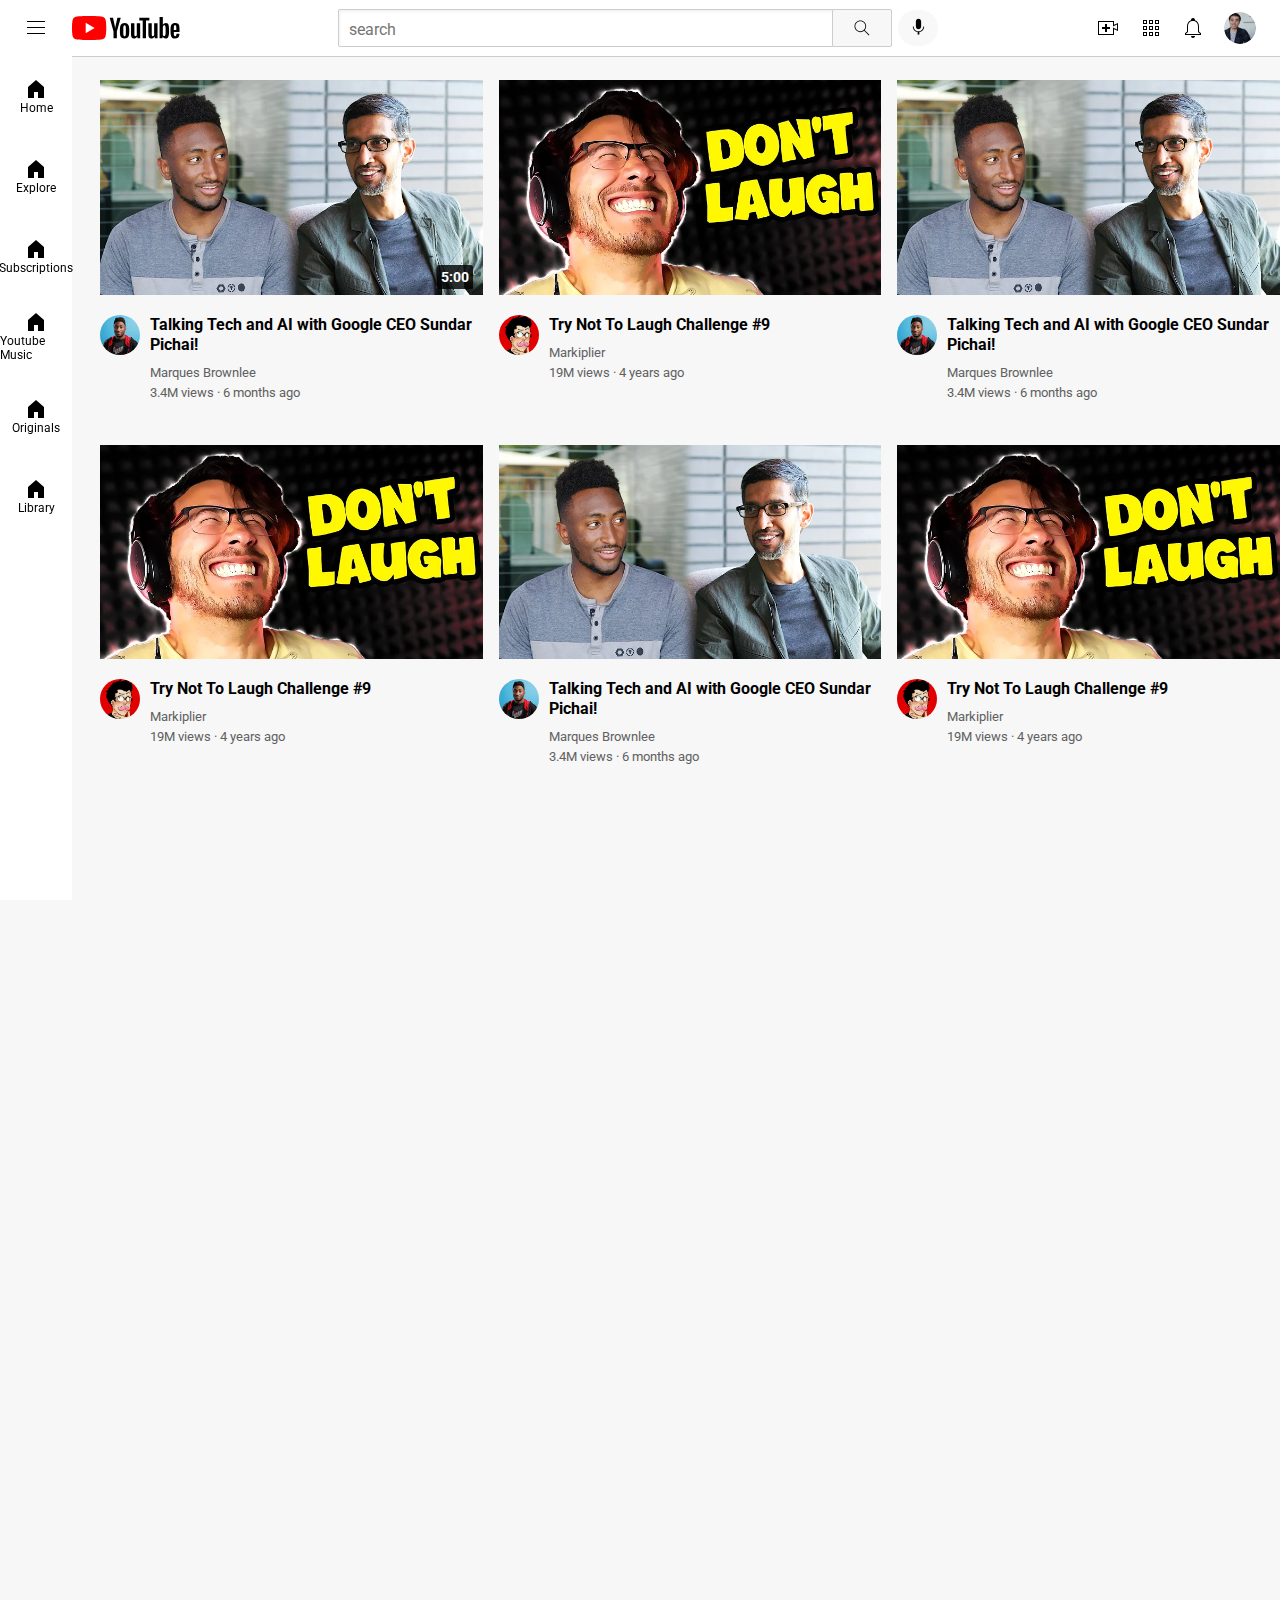
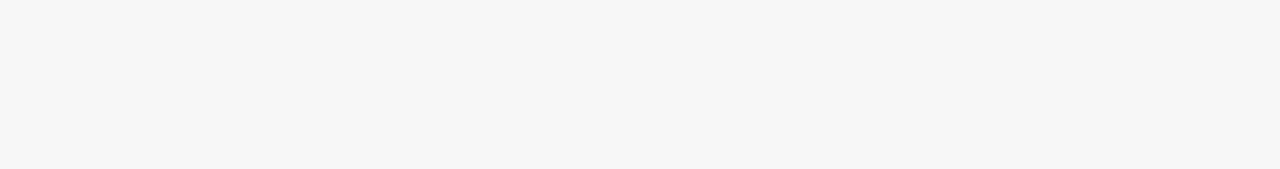
<file: index.html>
<!DOCTYPE html>
<html lang="en">
    <head>
        <meta charset="UTF-8">
        <meta http-equiv="X-UA-Compatible" content="IE=edge">
        <meta name="viewport" content="width=device-width, initial-scale=1.0">
        <title>Document</title>

        <link rel="stylesheet" href="Styles/youtube.css">
    </head>
    <body>
        <div class="header">
            <div class="left-header">
                <img class="hamburger-icon" src="Fonts_Icon/hamburger-menu.svg">
                <img class="youtube-logo" src="Fonts_Icon/youtube-logo.svg" alt="youtube-logo">
            </div>
            <div class="middle-header">
                <input class="searchBar" type="text" placeholder="search">
                <button class="search-button">
                    <img src="Fonts_Icon/search.svg">
                    <div class="tooltip">Search</div>
                </button>
                <button class="search-audio"><img src="Fonts_Icon/voice-search-icon.svg">
                    <div class="tooltip">Search by Audio</div>
                </button>
            </div>
            <div class="right-header">
                <img class="upload-icon" src="Fonts_Icon/upload.svg" alt="">
                <img class="apps-icon" src="Fonts_Icon/youtube-apps.svg" alt="">
                <img class="noti-icon" src="Fonts_Icon/notifications.svg" alt="">
                <img class="channel-icon" src="thumbnails/my-channel.jpeg" alt="">
            </div>
        </div>
        <div class="aside">
            <div class="menu home">
                <img class="" src="Fonts_Icon/home.svg">
                <p>Home</p>
            </div>
            <div class="menu explore">
                <img class="" src="Fonts_Icon/home.svg">
                <p>Explore</p>
            </div>
            <div class="menu subscriptions">
                <img class="" src="Fonts_Icon/home.svg">
                <p>Subscriptions</p>
            </div>
            <div class="menu youtubeMusic">
                <img class="" src="Fonts_Icon/home.svg">
                <div>Youtube Music</div>
            </div>
            <div class="menu originals">
                <img class="" src="Fonts_Icon/home.svg">
                <p>Originals</p>
            </div>
            <div class="menu library">
                <img class="" src="Fonts_Icon/home.svg">
                <p>Library</p>
            </div>
        </div>
        <div class="main">
            <div class="mainWrap">
                <div class="videoPreview">
                    <div class="thumbnailBox">
                        <img class="thumbnail" src="thumbnails/thumbnail-1.webp">
                        <div class="videoTime">
                            5:00
                        </div>
                    </div>
                    <div class="video-infoBox">
                        <div class="">
                            <img class="profile-pic" src="thumbnails/channel-1.jpeg">
                        </div>
                        <div class="">
                            <p class="videoTitle">Talking Tech and AI with Google CEO Sundar Pichai!</p>
                            <p class="video-author">Marques Brownlee</p>
                            <p class="video-info">3.4M views &#183; 6 months ago</p>
                        </div>
                    </div>
                </div>
                <div class="videoPreview">
                    <div class="thumbnailBox">
                        <img class="thumbnail" src="thumbnails/thumbnail-2.webp">
                    </div>
                    <div class="video-infoBox">
                        <div class="">
                            <img class="profile-pic" src="thumbnails/channel-2.jpeg">
                        </div>
                        <div class="">
                            <p class="videoTitle">Try Not To Laugh Challenge &#35;9</p>
                            <p class="video-author">Markiplier</p>
                            <p class="video-info">19M views &#183; 4 years ago</p>
                        </div>
                    </div>
                </div>
                <div class="videoPreview">
                    <div class="thumbnailBox">
                        <img class="thumbnail" src="thumbnails/thumbnail-1.webp">
                    </div>
                    <div class="video-infoBox">
                        <div class="">
                            <img class="profile-pic" src="thumbnails/channel-1.jpeg">
                        </div>
                        <div class="">
                            <p class="videoTitle">Talking Tech and AI with Google CEO Sundar Pichai!</p>
                            <p class="video-author">Marques Brownlee</p>
                            <p class="video-info">3.4M views &#183; 6 months ago</p>
                        </div>
                    </div>
                </div>
                <div class="videoPreview">
                    <div class="thumbnailBox">
                        <img class="thumbnail" src="thumbnails/thumbnail-2.webp">
                    </div>
                    <div class="video-infoBox">
                        <div class="">
                            <img class="profile-pic" src="thumbnails/channel-2.jpeg">
                        </div>
                        <div class="">
                            <p class="videoTitle">Try Not To Laugh Challenge &#35;9</p>
                            <p class="video-author">Markiplier</p>
                            <p class="video-info">19M views &#183; 4 years ago</p>
                        </div>
                    </div>
                </div>
                <div class="videoPreview">
                    <div class="thumbnailBox">
                        <img class="thumbnail" src="thumbnails/thumbnail-1.webp">
                    </div>
                    <div class="video-infoBox">
                        <div class="">
                            <img class="profile-pic" src="thumbnails/channel-1.jpeg">
                        </div>
                        <div class="">
                            <p class="videoTitle">Talking Tech and AI with Google CEO Sundar Pichai!</p>
                            <p class="video-author">Marques Brownlee</p>
                            <p class="video-info">3.4M views &#183; 6 months ago</p>
                        </div>
                    </div>
                </div>
                <div class="videoPreview">
                    <div class="thumbnailBox">
                        <img class="thumbnail" src="thumbnails/thumbnail-2.webp">
                    </div>
                    <div class="video-infoBox">
                        <div class="">
                            <img class="profile-pic" src="thumbnails/channel-2.jpeg">
                        </div>
                        <div class="">
                            <p class="videoTitle">Try Not To Laugh Challenge &#35;9</p>
                            <p class="video-author">Markiplier</p>
                            <p class="video-info">19M views &#183; 4 years ago</p>
                        </div>
                    </div>
                </div>
            </div>
        </div>
    </body>
</html>
</file>
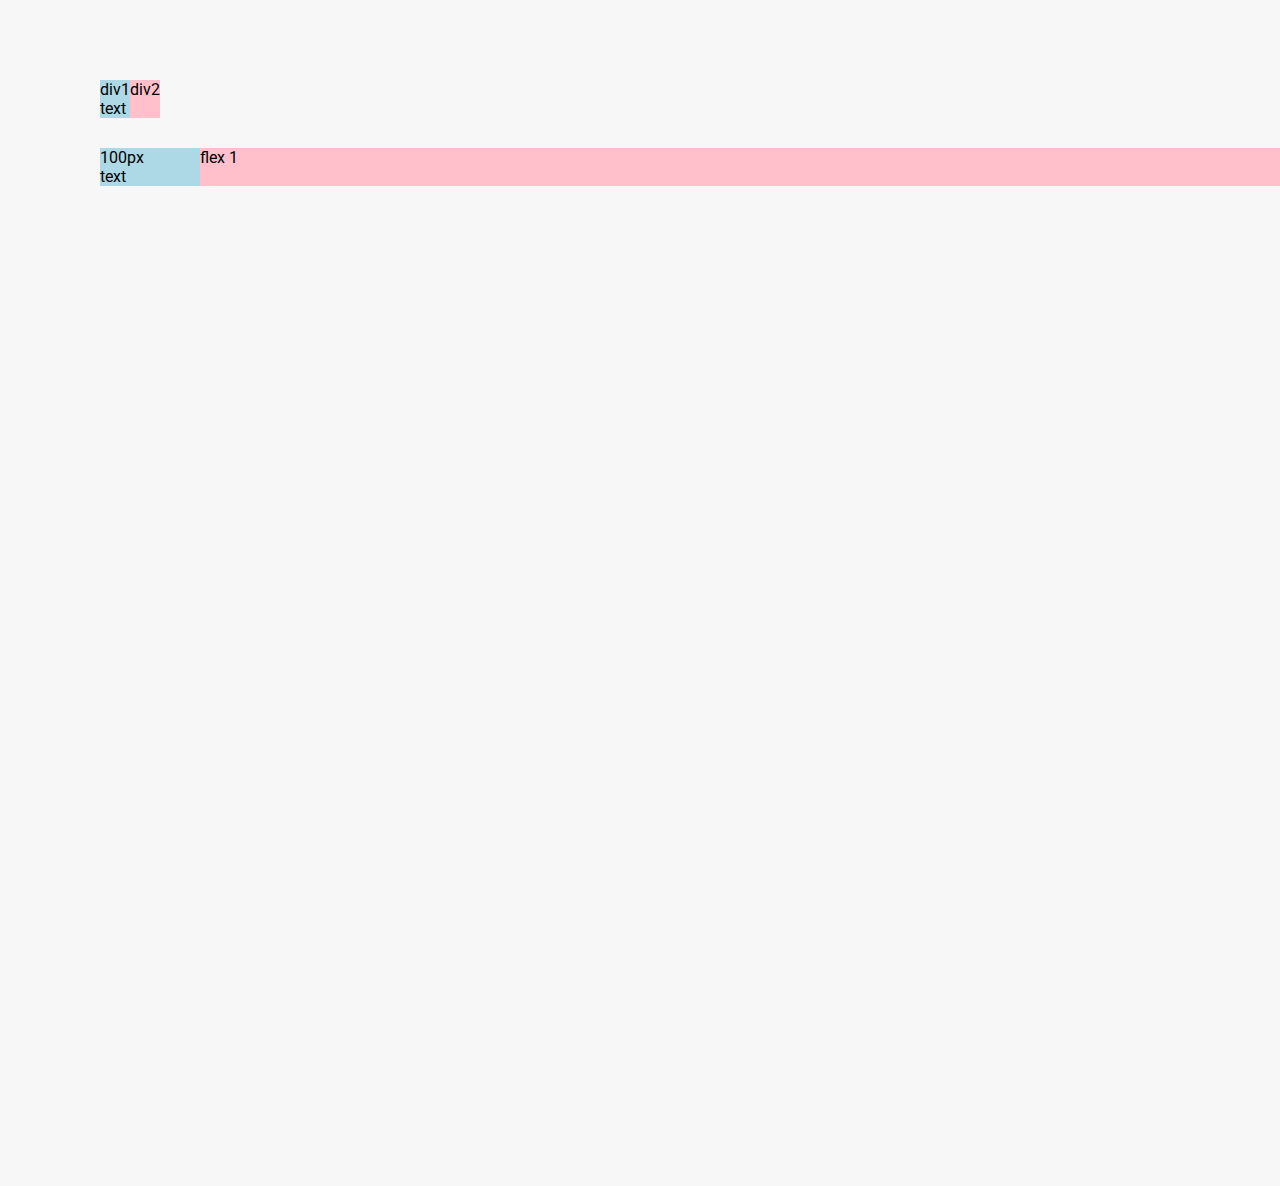
<file: grid_flexbox.html>
<!DOCTYPE html>
<html lang="en">
<head>
    <meta charset="UTF-8">
    <meta http-equiv="X-UA-Compatible" content="IE=edge">
    <meta name="viewport" content="width=device-width, initial-scale=1.0">
    <title>grid & flexbox</title>

    <link rel="stylesheet" href="Styles/youtube.css">
</head>
<body>
    <div style="display:flex; flex-direction:row;">
        <div style="background-color:lightblue;">div1 <p>text</p></div>
        <div style="background-color:pink;">div2</div>
    </div>
    <div style="display:flex; flex-direction:row; margin-top:30px;">
        <div style="width:100px; background-color:lightblue;">100px <p>text</p></div>
        <div style="flex:1; background-color:pink;">flex 1</div>
    </div>
</body>
</html>
</file>
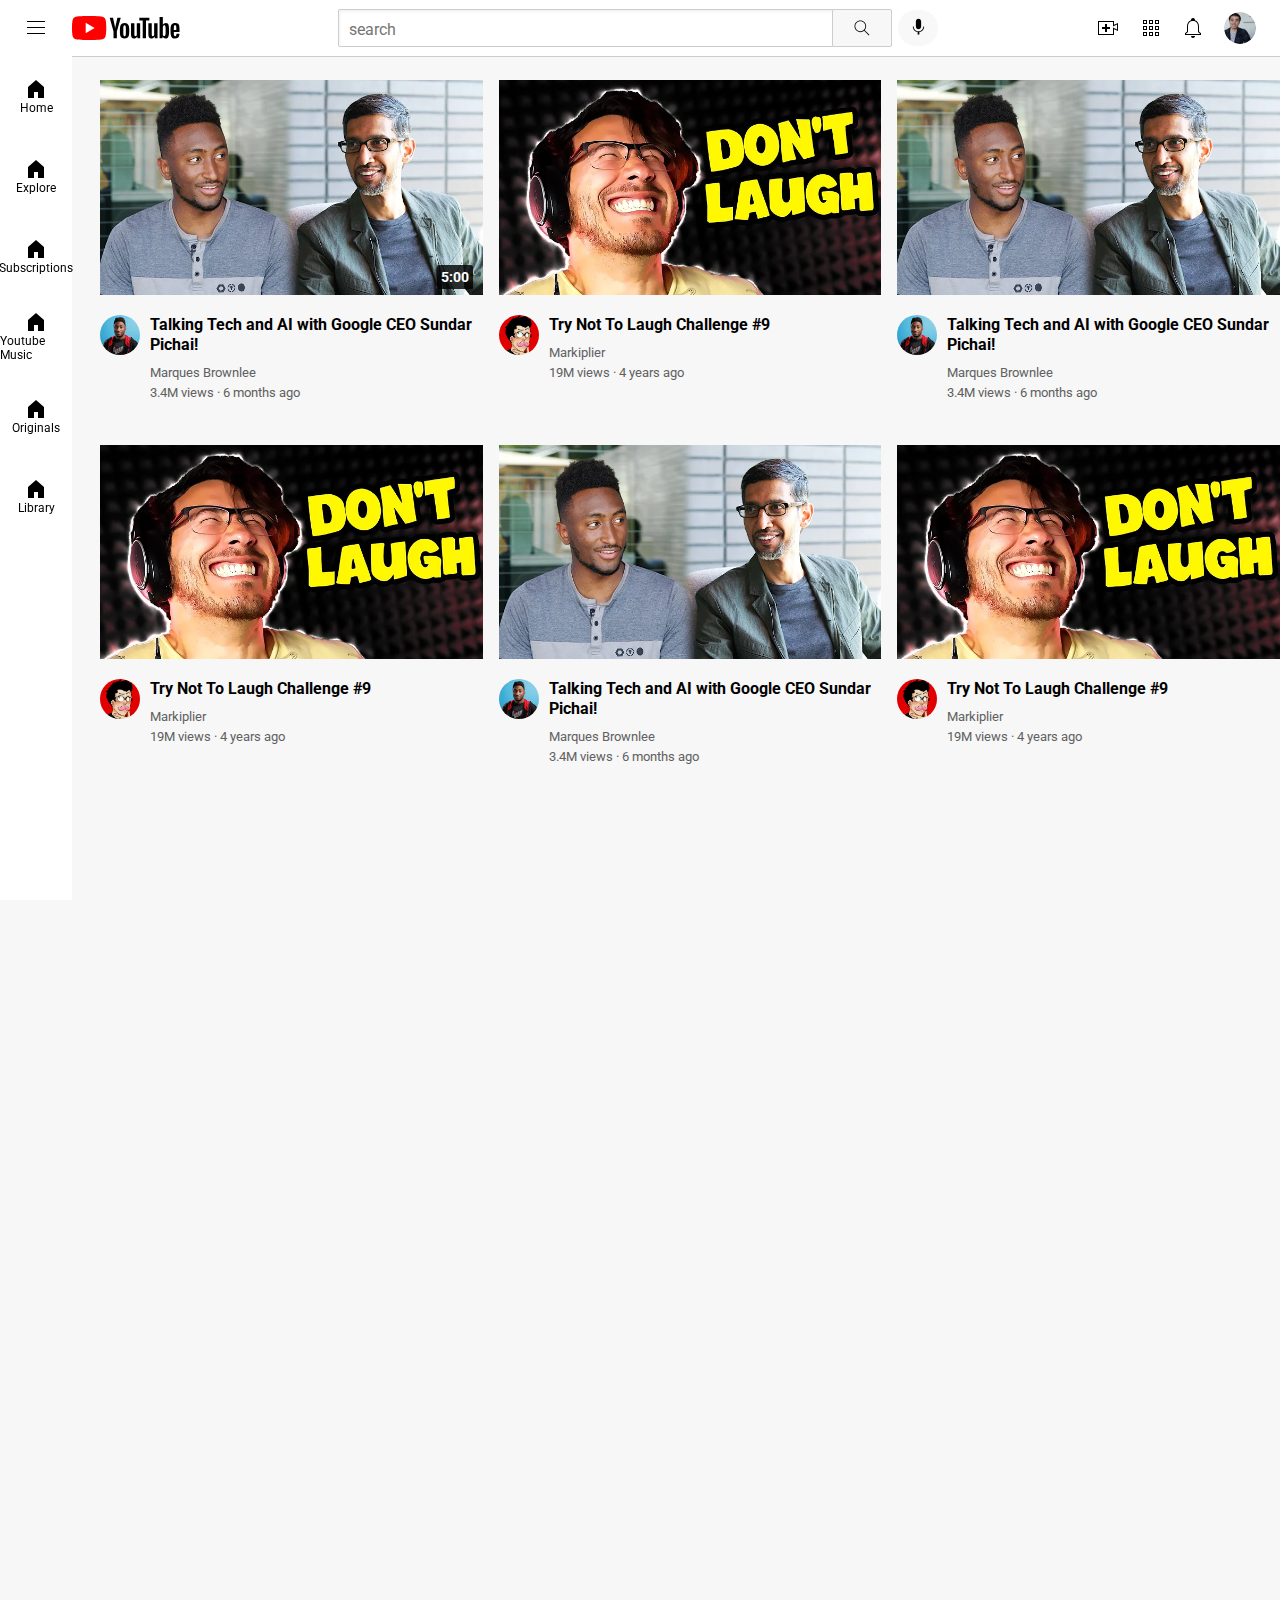
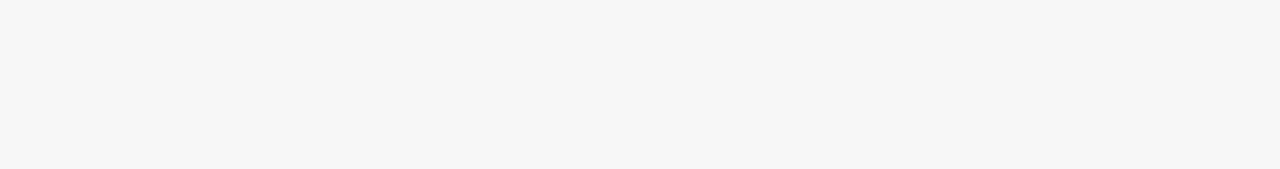
<file: youtube.html>
<!DOCTYPE html>
<html lang="en">
    <head>
        <meta charset="UTF-8">
        <meta http-equiv="X-UA-Compatible" content="IE=edge">
        <meta name="viewport" content="width=device-width, initial-scale=1.0">
        <title>Document</title>

        <link rel="stylesheet" href="Styles/youtube.css">
    </head>
    <body>
        <div class="header">
            <div class="left-header">
                <img class="hamburger-icon" src="Fonts_Icon/hamburger-menu.svg">
                <img class="youtube-logo" src="Fonts_Icon/youtube-logo.svg" alt="youtube-logo">
            </div>
            <div class="middle-header">
                <input class="searchBar" type="text" placeholder="search">
                <button class="search-button">
                    <img src="Fonts_Icon/search.svg">
                    <div class="tooltip">Search</div>
                </button>
                <button class="search-audio"><img src="Fonts_Icon/voice-search-icon.svg">
                    <div class="tooltip">Search by Audio</div>
                </button>
            </div>
            <div class="right-header">
                <img class="upload-icon" src="Fonts_Icon/upload.svg" alt="">
                <img class="apps-icon" src="Fonts_Icon/youtube-apps.svg" alt="">
                <img class="noti-icon" src="Fonts_Icon/notifications.svg" alt="">
                <img class="channel-icon" src="thumbnails/my-channel.jpeg" alt="">
            </div>
        </div>
        <div class="aside">
            <div class="menu home">
                <img class="" src="Fonts_Icon/home.svg">
                <p>Home</p>
            </div>
            <div class="menu explore">
                <img class="" src="Fonts_Icon/home.svg">
                <p>Explore</p>
            </div>
            <div class="menu subscriptions">
                <img class="" src="Fonts_Icon/home.svg">
                <p>Subscriptions</p>
            </div>
            <div class="menu youtubeMusic">
                <img class="" src="Fonts_Icon/home.svg">
                <div>Youtube Music</div>
            </div>
            <div class="menu originals">
                <img class="" src="Fonts_Icon/home.svg">
                <p>Originals</p>
            </div>
            <div class="menu library">
                <img class="" src="Fonts_Icon/home.svg">
                <p>Library</p>
            </div>
        </div>
        <div class="main">
            <div class="mainWrap">
                <div class="videoPreview">
                    <div class="thumbnailBox">
                        <img class="thumbnail" src="thumbnails/thumbnail-1.webp">
                        <div class="videoTime">
                            5:00
                        </div>
                    </div>
                    <div class="video-infoBox">
                        <div class="">
                            <img class="profile-pic" src="thumbnails/channel-1.jpeg">
                        </div>
                        <div class="">
                            <p class="videoTitle">Talking Tech and AI with Google CEO Sundar Pichai!</p>
                            <p class="video-author">Marques Brownlee</p>
                            <p class="video-info">3.4M views &#183; 6 months ago</p>
                        </div>
                    </div>
                </div>
                <div class="videoPreview">
                    <div class="thumbnailBox">
                        <img class="thumbnail" src="thumbnails/thumbnail-2.webp">
                    </div>
                    <div class="video-infoBox">
                        <div class="">
                            <img class="profile-pic" src="thumbnails/channel-2.jpeg">
                        </div>
                        <div class="">
                            <p class="videoTitle">Try Not To Laugh Challenge &#35;9</p>
                            <p class="video-author">Markiplier</p>
                            <p class="video-info">19M views &#183; 4 years ago</p>
                        </div>
                    </div>
                </div>
                <div class="videoPreview">
                    <div class="thumbnailBox">
                        <img class="thumbnail" src="thumbnails/thumbnail-1.webp">
                    </div>
                    <div class="video-infoBox">
                        <div class="">
                            <img class="profile-pic" src="thumbnails/channel-1.jpeg">
                        </div>
                        <div class="">
                            <p class="videoTitle">Talking Tech and AI with Google CEO Sundar Pichai!</p>
                            <p class="video-author">Marques Brownlee</p>
                            <p class="video-info">3.4M views &#183; 6 months ago</p>
                        </div>
                    </div>
                </div>
                <div class="videoPreview">
                    <div class="thumbnailBox">
                        <img class="thumbnail" src="thumbnails/thumbnail-2.webp">
                    </div>
                    <div class="video-infoBox">
                        <div class="">
                            <img class="profile-pic" src="thumbnails/channel-2.jpeg">
                        </div>
                        <div class="">
                            <p class="videoTitle">Try Not To Laugh Challenge &#35;9</p>
                            <p class="video-author">Markiplier</p>
                            <p class="video-info">19M views &#183; 4 years ago</p>
                        </div>
                    </div>
                </div>
                <div class="videoPreview">
                    <div class="thumbnailBox">
                        <img class="thumbnail" src="thumbnails/thumbnail-1.webp">
                    </div>
                    <div class="video-infoBox">
                        <div class="">
                            <img class="profile-pic" src="thumbnails/channel-1.jpeg">
                        </div>
                        <div class="">
                            <p class="videoTitle">Talking Tech and AI with Google CEO Sundar Pichai!</p>
                            <p class="video-author">Marques Brownlee</p>
                            <p class="video-info">3.4M views &#183; 6 months ago</p>
                        </div>
                    </div>
                </div>
                <div class="videoPreview">
                    <div class="thumbnailBox">
                        <img class="thumbnail" src="thumbnails/thumbnail-2.webp">
                    </div>
                    <div class="video-infoBox">
                        <div class="">
                            <img class="profile-pic" src="thumbnails/channel-2.jpeg">
                        </div>
                        <div class="">
                            <p class="videoTitle">Try Not To Laugh Challenge &#35;9</p>
                            <p class="video-author">Markiplier</p>
                            <p class="video-info">19M views &#183; 4 years ago</p>
                        </div>
                    </div>
                </div>
            </div>
        </div>
    </body>
</html>
</file>
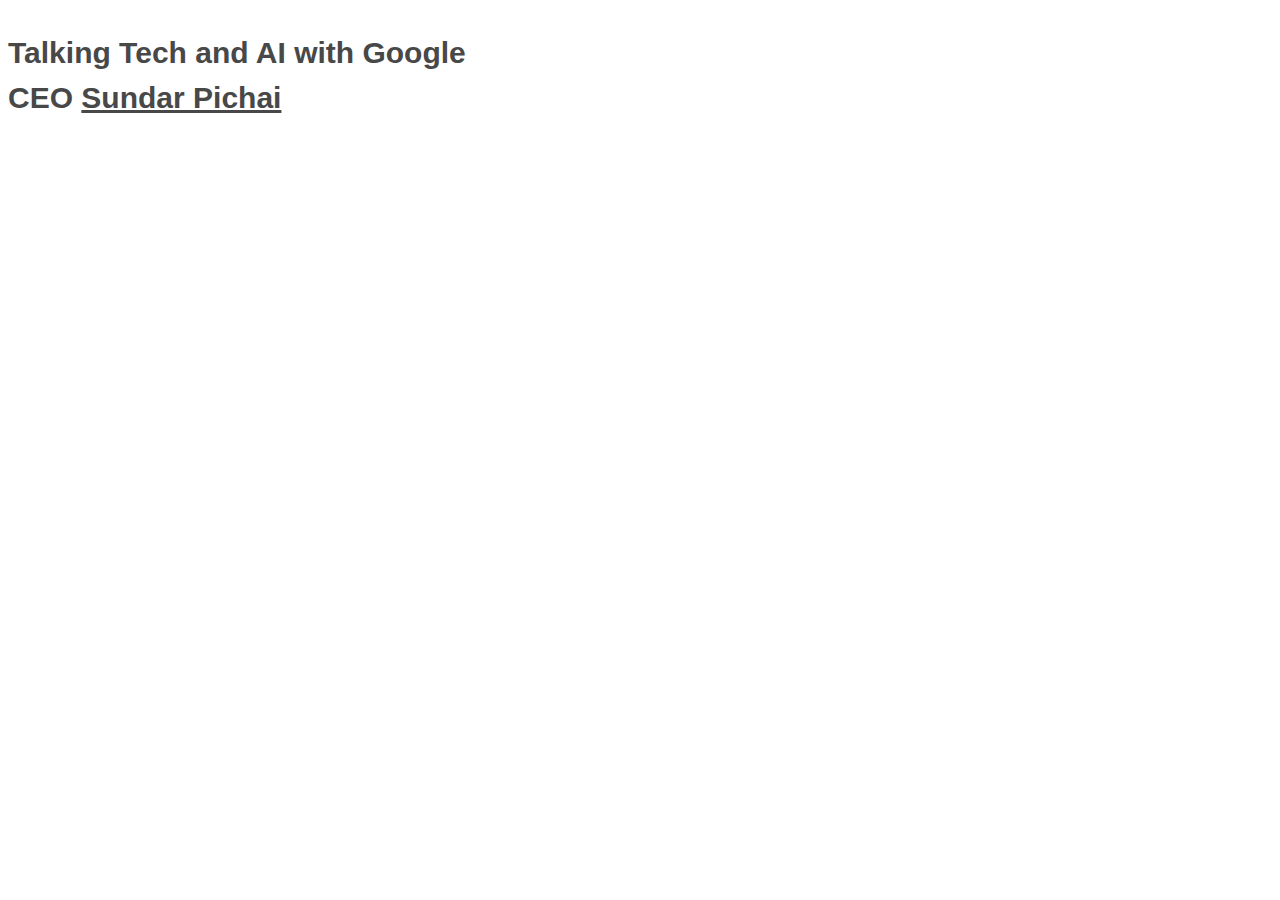
<file: intro HTML/text.html>
<!DOCTYPE html>
<html lang="en">
<head>
    <meta charset="UTF-8">
    <meta http-equiv="X-UA-Compatible" content="IE=edge">
    <meta name="viewport" content="width=device-width, initial-scale=1.0">

    <link rel="stylesheet" href="styles/textStyle.css">

    <title>Document</title>
</head>
<body>
    <div class="textStyle">
        <p class="title">Talking Tech and AI with Google <br> CEO <span>Sundar Pichai</span></p>
    </div>
</body>
</html>
</file>
<file: Styles/youtube.css>
@import url('https://fonts.googleapis.com/css2?family=Roboto:ital,wght@0,400;0,700;1,100&display=swap');

* {margin: 0; padding: 0; 
    font-family: 'Roboto', sans-serif; 
    /* src: url('Fonts_Icon/Roboto/Roboto-Regular.ttf'); */
}
body{
    margin:0;
    padding: 80px 0px 1000px 100px;
    background-color: #f7f7f7;
}
.header{
    height: 56px;
    display:flex;
    flex-direction:row;
    justify-content: space-between;
    align-items: center;
    position: fixed;
    top:0px;
    left:0px;
    right:0px;
    background-color: white;
    border-bottom: solid 1px #ccc;
    z-index: 100;
}
.tooltip{
    background-color: rgba(30, 30, 30, .55);
    color: white;
    padding: 4px 8px;
    border-radius: 3px;
    font-size: 10px;
    position:absolute;
    bottom: -16px;
    opacity: 0;
    transition: opacity .3s;
    pointer-events: none;
}
.left-header{
    display: flex;
    align-items: center;
}
.hamburger-icon, .youtube-logo{
    height: 24px;
    margin-left:24px;
}
.middle-header{
    display:flex;
    align-items: center;
    flex:1;
    max-width:600px;
    min-width: 0;
}
.middle-header .searchBar{
    flex:1;
    min-width: 0;
    height:36px;
    padding-left: 10px;
    font-size: 20px;
    border: 1px solid #cccccc;
    border-radius:2px;
    box-shadow:inset 1px 2px 3px rgba(0,0,0,0.05)
}
.searchBar::placeholder{
    font-family: 'Roboto', sans-serif; 
    font-size: 16px;
}
.middle-header button.search-button {
    height:38px;
    width:60px;
    background-color: #f7f7f7;
    border: 1px solid #cccccc;
    border-radius:2px;
    margin-left:-2px;
    padding: 8px 0;
    position: relative;
}
.middle-header button.search-button img{
    width: 20px;
}
.middle-header button.search-button:hover .tooltip,
.middle-header button.search-audio:hover .tooltip{
    opacity: 1;
}
.middle-header button.search-audio{
    height:36px;
    width:40px;
    background-color: #f8f8f8;
    border: none;
    border-radius:40px;
    padding: 6px;
    margin-left: 6px;
}
.middle-header button.search-audio img{
    width: 21px;
}
.right-header{
    width: 160px;
    display: flex;
    justify-content: space-between;
    align-items: center;
    margin-right:24px;
    flex-shrink:0;
}
.right-header img{
    width: 24px;
}
.right-header img.channel-icon{
    width: 32px;
    border-radius:32px;
}
.aside{
    position: fixed;
    top:56px;
    left: 0px;
    width: 72px;
    bottom: 0px;
    background-color: white;
    z-index:101;
}
.aside .menu{
    width: 100%;
    height:80px;
    font-size:12px;
    display: flex;
    flex-direction: column;
    justify-content: center;
    align-items: center;
}
.aside > div:hover{
    background-color:lightgray;
}
.aside > div > img{
    width: 24px;
}
.mainWrap{
    display: grid;
    grid-template-columns:1fr 1fr 1fr;
    column-gap:16px;
    row-gap: 40px;
}
.videoPreview{
    vertical-align:top;
}
.thumbnailBox{
    margin-bottom:16px;
    position:relative;
}
.thumbnailBox .thumbnail{
    width: 100%;
}
.thumbnailBox .videoTime{
    position:absolute;
    bottom:10px;
    right:10px;
    font-size: 14px;
    font-weight:700;
    padding: 4px;
    color:white;
    background-color: rgba(0,0,0,0.8);
    border-radius: 2px;
}
.video-infoBox{
    display: grid;
    grid-template-columns:40px 1fr;
}
.video-infoBox div{
    vertical-align:top;
}
.video-infoBox div:first-child{
    width:40px;
}
.profile-pic{
    width:100%;
    border-radius: 50px;
}
.video-infoBox .videoTitle{
    font-size: 16px;
    line-height:20px;
    font-weight:700;
    margin:0px 0px 10px 10px;
}
.video-infoBox .video-author, .video-info{
    font-size: 13px;
    color:rgb(96,96,96);
    margin:0px 0px 5px 10px;
}
</file>
<file: intro HTML/styles/textStyle.css>
.title{
    font-family: Arial, Helvetica, sans-serif;
    font-size: 30px;
    font-weight: 700;
    line-height:150%;
    color:rgb(72, 72, 72);
}
.title span{
    text-decoration: underline;
}
</file>
